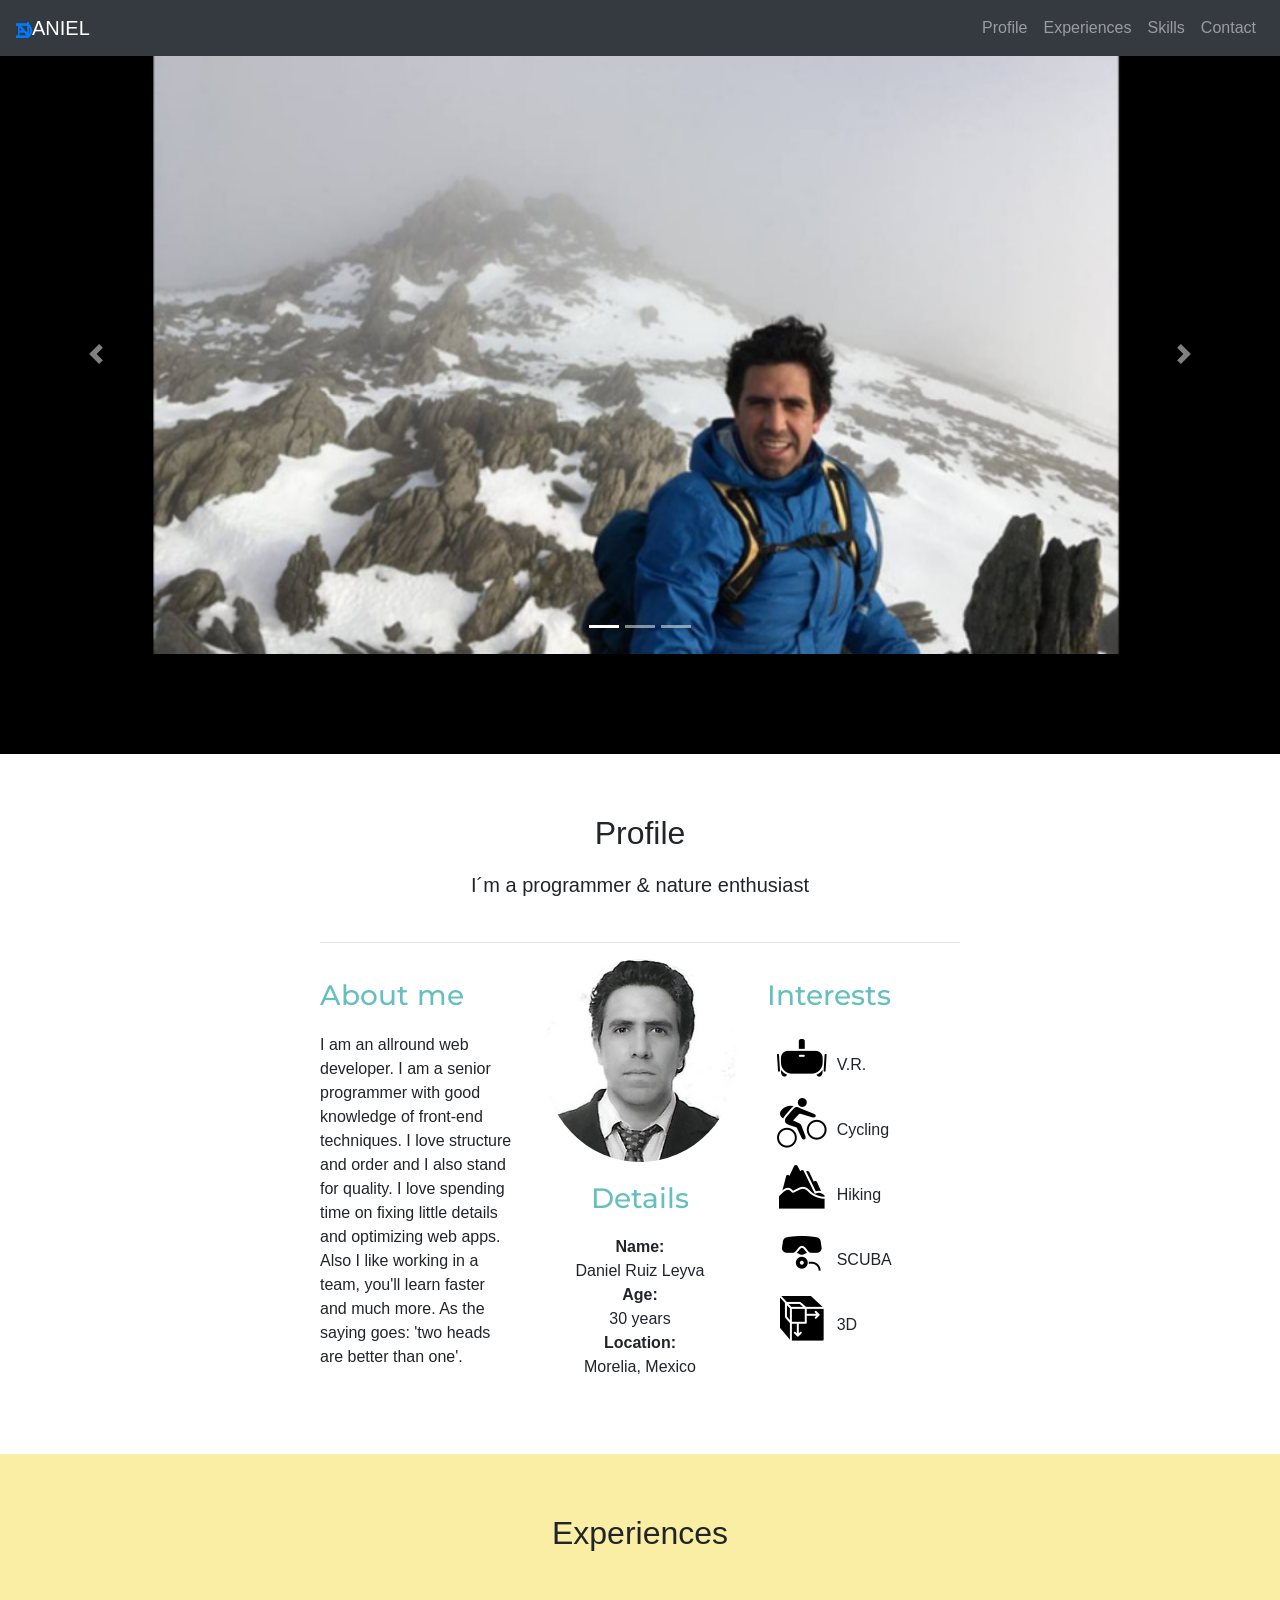
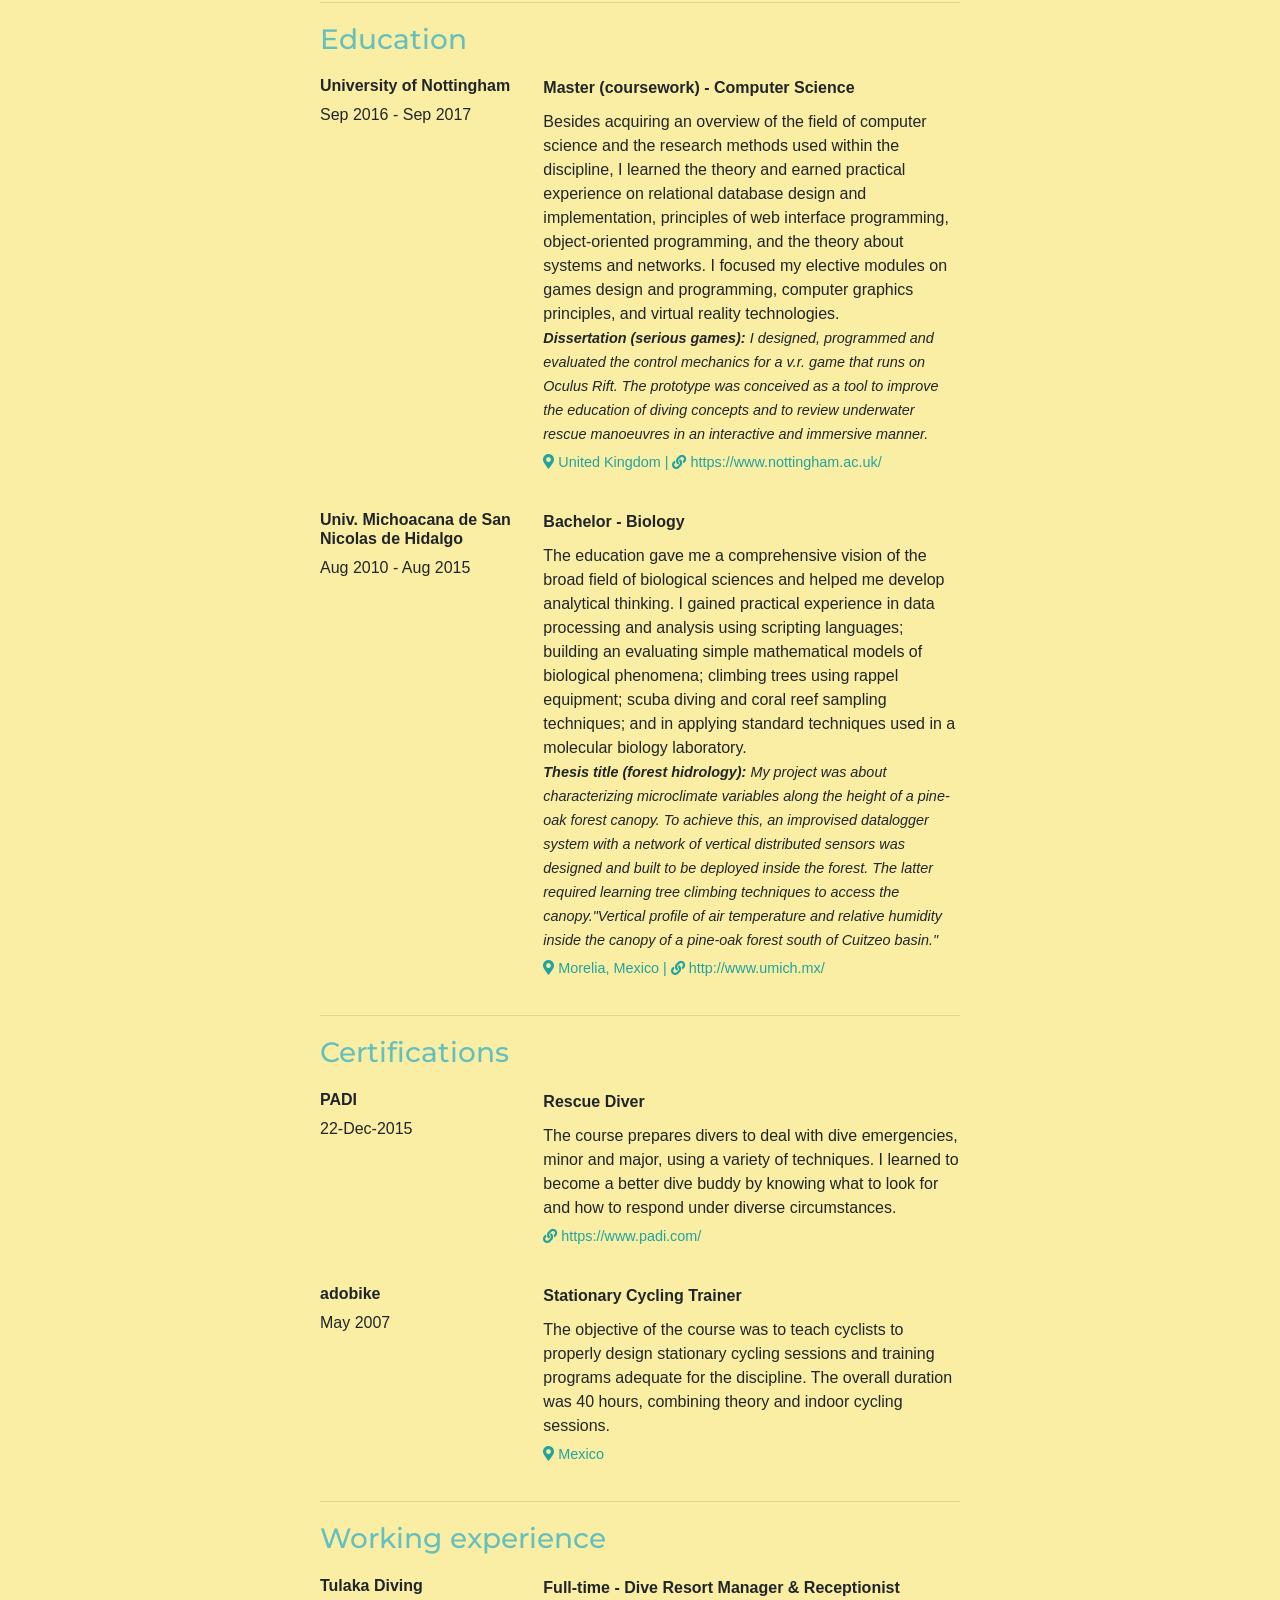
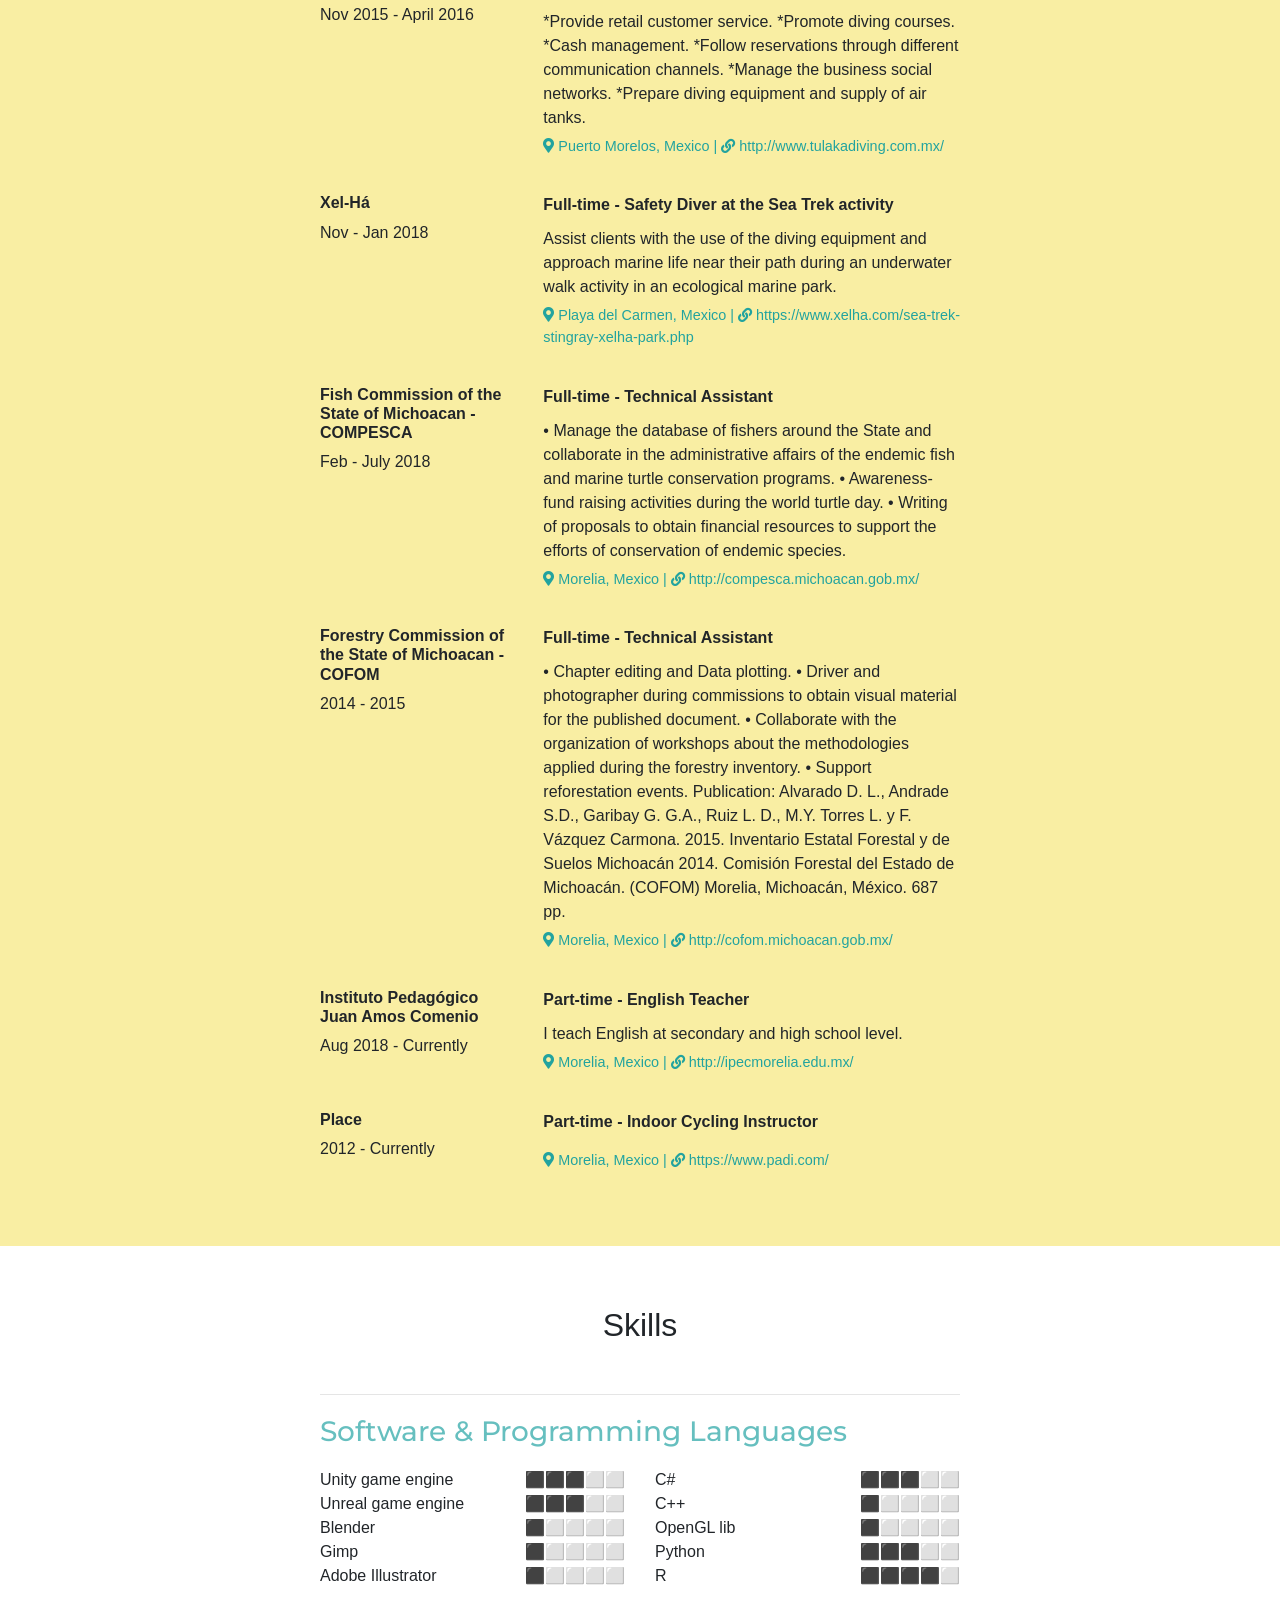
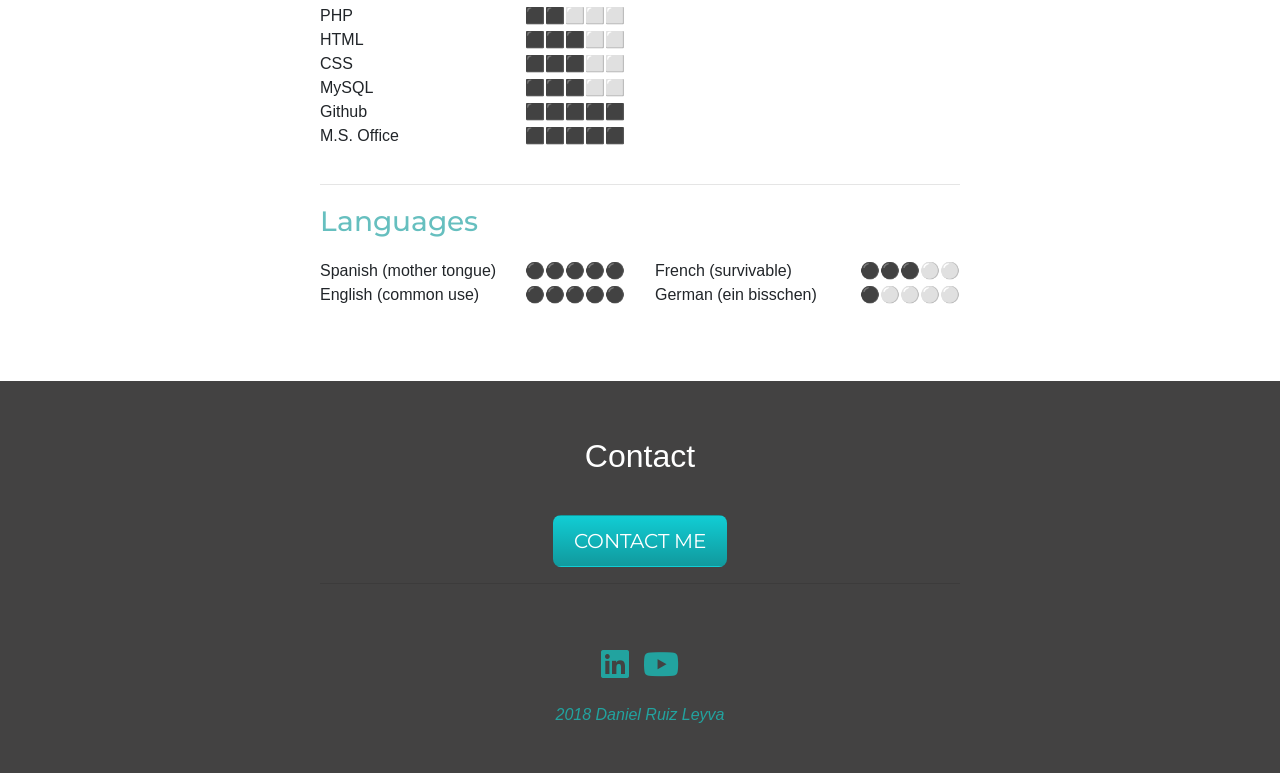
<file: CSS-MySite/index2.html>
<!DOCTYPE html>
<html lang="en" dir="ltr">
  <head>
    <meta charset="utf-8">
    <title>Daniel Ruiz | CV</title>

    <!-- CSS StyleSheets -->
    <!-- BOOTSTRAP -->
    <link rel="stylesheet" href="https://stackpath.bootstrapcdn.com/bootstrap/4.1.3/css/bootstrap.min.css" integrity="sha384-MCw98/SFnGE8fJT3GXwEOngsV7Zt27NXFoaoApmYm81iuXoPkFOJwJ8ERdknLPMO" crossorigin="anonymous">

    <!-- Own style -->
    <link rel="stylesheet" href="css/styles2.css">

    <!-- My logo Icon -->
    <link rel="icon" href="images/favicon (2).ico">

    <!-- Google Fonts -->
    <link href="https://fonts.googleapis.com/css?family=Merriweather|Montez|Montserrat|Sacramento" rel="stylesheet">

    <!-- Fontawesome Icons/icons8.com -->
    <link rel="stylesheet" href="https://use.fontawesome.com/releases/v5.5.0/css/all.css" integrity="sha384-B4dIYHKNBt8Bc12p+WXckhzcICo0wtJAoU8YZTY5qE0Id1GSseTk6S+L3BlXeVIU" crossorigin="anonymous">
    <a href="https://icons8.com/icon/89300/oculus-rift-filled">Oculus Rift Filled icon by Icons8</a>
  </head>

  <body>
    <!-- Navigation Bar -->
    <nav class="navbar navbar-light fixed-top navbar-expand-lg navbar-dark bg-dark ">

       <a class="navbar-brand brand-name" href="#home"> <img class="brand-logo" src="images/favicon.ico" alt="">ANIEL <span></span></a>

       <button class="navbar-toggler" type="button" data-toggle="collapse" data-target="#navbarTogglerDemo02">
            <span class="navbar-toggler-icon"></span>
        </button>

        <div class="collapse navbar-collapse" id="navbarTogglerDemo02">

            <ul class="navbar-nav ml-auto">
                <li class="nav-item">
                    <a class="nav-link" href="#profile">Profile</a>
                <li class="nav-item">
                    <a class="nav-link" href="#experiences">Experiences</a>
                </li>
                <li class="nav-item">
                    <a class="nav-link" href="#skills">Skills</a>
                </li>
                <li class="nav-item">
                    <a class="nav-link" href="#contact">Contact</a>
                </li>
            </ul>
        </div>
    </nav>

    <!-- Home -->
    <section id="home">

        <!-- <h1>I´m Daniel</h1>
        <h2>a programmer</h2>
        <h2>& <br> nature enthusiast</h2> -->
        <div id="carouselExampleIndicators" class="carousel slide" data-ride="carousel" data-interval="3000">
          <ol class="carousel-indicators">
            <li data-target="#carouselExampleIndicators" data-slide-to="0" class="active"></li>
            <li data-target="#carouselExampleIndicators" data-slide-to="1"></li>
            <li data-target="#carouselExampleIndicators" data-slide-to="2"></li>
          </ol>
          <div class="carousel-inner">
            <div class="carousel-item active">
              <img class="d-block w-100 car-img" src="images/hiking-dinorwic-small.jpg" alt="First slide">
            </div>
            <div class="carousel-item">
              <img class= "d-block w-100" src="images/diving.jpg" alt="Second slide">
            </div>
            <!-- <div class="carousel-item">
              <img class="d-block w-100" src="images/diving.jpg" alt="Third slide">
            </div> -->
          </div>
          <a class="carousel-control-prev" href="#carouselExampleIndicators" role="button" data-slide="prev">
            <span class="carousel-control-prev-icon" aria-hidden="true"></span>
            <span class="sr-only">Previous</span>
          </a>
          <a class="carousel-control-next" href="#carouselExampleIndicators" role="button" data-slide="next">
            <span class="carousel-control-next-icon" aria-hidden="true"></span>
            <span class="sr-only">Next</span>
          </a>
        </div>


    </section>

    <!-- Home -->
    <!-- <section id="home">
      <div class="container-fluid">
        <a name="home-section"></a>
        <img class="top-cloud" src="images/cloud.png" alt="">
        <h1>I´m Daniel</h1>
        <h2>a programmer</h2>
        <h2>& <br> nature enthusiast</h2>
        <img class="bottom-cloud" src="images/cloud.png" alt="">
        <img src="images/mountain.png" alt="">
      </div>
    </section> -->

    <!-- Profile -->
    <section id="profile">
      <h2>Profile</h2>
      <p class="lead">I´m a programmer & nature enthusiast</p>
      <div class="container-fluid">
        <hr>
        <div class="row">
          <div class="col-md-4">
              <h3>About me</h3>
          		<p>
          			I am an allround web developer. I am a senior programmer with good knowledge of front-end techniques. I love structure and order and I also stand for quality. I love spending time on fixing little details and optimizing web apps. Also I like working in a team, you'll learn faster and much more. As the saying goes: 'two heads are better than one'.
              </p>
            </div>
          <div class="col-md-4 text-center">
            <img class="round-img" src="images/Yo_formal.jpg" alt="Daniel photo" width="246" height="246">
            <h3>Details</h3>
            <p>
            			<strong>Name:</strong><br>
            			Daniel Ruiz Leyva<br>
            			<strong>Age:</strong><br>
            			30 years<br>
            			<strong>Location:</strong><br>
            			Morelia, Mexico
            </p>
          </div>
          <div class="col-md-4">
            <h3>Interests</h3>
            <ul class="no-bullets">
            <li><img class="interest-img" src="images\icons8-oculus-rift-filled-50.png" alt="">V.R.</li>
            <li><img class="interest-img" src="images\icons8-cycling-mountain-bike-filled-50.png" alt="">Cycling</li>
            <li><img class="interest-img" src="images\icons8-alps-filled-50.png" alt="">Hiking</li>
            <li><img class="interest-img" src="images\icons8-scuba-mask-filled-50.png" alt="">SCUBA</li>
            <li><img class="interest-img" src="images\icons8-3d-model-filled-50.png" alt="">3D</li>
            </ul>
              </p>
            </div>
        </div>
      </div>
    </section>

    <!-- Experiences -->
    <section id="experiences">
      <h2>Experiences</h2>
      <div class="container-fluid">
        <hr>
        <h3>Education</h3>
        <div class="row">
          <div class="col-md-4">
            <h4><strong>University of Nottingham</strong></h4>
            <p class="experience-period">
              Sep 2016 - Sep 2017
            </p>
          </div>
          <div class="col-md-8">
            <p>
              <strong>Master (coursework) - Computer Science</strong>
              <span class="title-experience">
              Besides acquiring an overview of the field of computer science and the research methods used within the discipline, I learned the theory and
              earned practical experience on relational database design and implementation, principles of web interface programming,
              object-oriented programming, and the theory about systems and networks. I focused my elective modules on games design and programming, computer graphics principles, and virtual reality technologies.
              <br><span class="attachment-experience"><strong>Dissertation (serious games):</strong> I designed, programmed and evaluated the control mechanics for a v.r. game that runs on Oculus Rift.  The prototype was conceived as a tool to improve the education of diving concepts and to review underwater rescue manoeuvres in an interactive and immersive manner.</span>
              </span>
              <span class="experience-details">
                <span class="fas fa-map-marker-alt"></span>
                <span class="location">United Kingdom</span>
                <span class="seperator">|</span>
                <span class="link">
                  <span class="fas fa-link"></span>
                  <a href="https://www.nottingham.ac.uk/" target="_blank">https://www.nottingham.ac.uk/</a>
					      </span>
              </span>
            </p>
          </div>
        </div>
        <div class="row">
          <div class="col-md-4">
            <h4><strong>Univ. Michoacana de San Nicolas de Hidalgo</strong></h4>
            <p class="experience-period">
              Aug 2010 - Aug 2015
            </p>
          </div>
          <div class="col-md-8">
            <p>
              <strong>Bachelor - Biology</strong>
              <span class="title-experience">
                The education gave me a comprehensive vision of the broad field of biological sciences and helped me develop analytical thinking.
                I gained practical experience in data processing and analysis using scripting languages; building an evaluating simple mathematical models of biological phenomena;
                climbing trees using rappel equipment; scuba diving and coral reef sampling techniques; and in applying standard techniques used in a molecular biology laboratory.
                <br><span class="attachment-experience"><strong>Thesis title (forest hidrology):</strong> My project was about characterizing microclimate variables along the height of a pine-oak forest canopy. To achieve this, an improvised datalogger system with a network of vertical distributed sensors was designed and built to be deployed inside the forest. The latter required learning tree climbing techniques to access the canopy."Vertical profile of air temperature and relative humidity inside the canopy of a pine-oak forest south of Cuitzeo basin."</span>
              </span>
              <span class="experience-details">
                <span class="fas fa-map-marker-alt"></span>
                <span class="location">Morelia, Mexico</span>
                <span class="seperator">|</span>
                <span class="link">
                  <span class="fas fa-link"></span>
                  <a href="http://www.umich.mx/" target="_blank">http://www.umich.mx/</a>
					      </span>
              </span>
            </p>
          </div>
        </div>
        <hr>
        <h3>Certifications</h3>
        <div class="row">
          <div class="col-md-4">
            <h4><strong>PADI</strong></h4>
            <p class="experience-period">
              22-Dec-2015
            </p>
          </div>
          <div class="col-md-8">
            <p>
              <strong>Rescue Diver</strong>
              <span class="title-experience">
                The course prepares divers to deal with dive emergencies, minor and major, using a variety of techniques.
                I learned to become a better dive buddy by knowing what to look for and how to respond under diverse circumstances.
              </span>
              <span class="experience-details">
                <!-- <span class="location">Mexico</span>
                <span class="seperator">|</span> -->
                <span class="link">
                  <span class="fas fa-link"></span>
                  <a href="https://www.padi.com/" target="_blank">https://www.padi.com/</a>
					      </span>
              </span>
            </p>
          </div>
        </div>
        <div class="row">
          <div class="col-md-4">
            <h4><strong>adobike</strong></h4>
            <p class="experience-period">
              May 2007
            </p>
          </div>
          <div class="col-md-8">
            <p>
              <strong>Stationary Cycling Trainer</strong>
              <span class="title-experience">
              The objective of the course was to teach cyclists to properly design stationary cycling sessions and training programs adequate for the discipline. The overall duration was 40 hours, combining theory and indoor cycling sessions.
              </span>
              <span class="experience-details">
                <span class="fas fa-map-marker-alt"></span>
                <span class="location">Mexico</span>
                <!-- <span class="seperator">|</span>
                <span class="link">
                  <span class="fas fa-link"></span>
                  <a href="https://www.nottingham.ac.uk/" target="_blank">https://www.nottingham.ac.uk/</a> -->
					      </span>
              </span>
            </p>
          </div>
        </div>
        <hr>
        <h3>Working experience</h3>
        <!-- tulaka diving -->
        <div class="row">
          <div class="col-md-4">
            <h4><strong>Tulaka Diving</strong></h4>
            <p class="experience-period">
              Nov 2015 - April 2016
            </p>
          </div>
          <div class="col-md-8">
            <p>
              <strong>Full-time - Dive Resort Manager & Receptionist</strong>
              <span class="title-experience">
                *Provide retail customer service. *Promote diving courses. *Cash management.
                *Follow reservations through different communication channels. *Manage the business social networks.
                *Prepare diving equipment and supply of air tanks.
              </span>
              <span class="experience-details">
                <span class="fas fa-map-marker-alt"></span>
                <span class="location">Puerto Morelos, Mexico</span>
                <span class="seperator">|</span>
                <span class="link">
                  <span class="fas fa-link"></span>
                  <a href="http://www.tulakadiving.com.mx/" target="_blank">http://www.tulakadiving.com.mx/</a>
					      </span>
              </span>
            </p>
          </div>
        </div>
        <!-- xelha -->
        <div class="row">
          <div class="col-md-4">
            <h4><strong>Xel-Há</strong></h4>
            <p class="experience-period">
              Nov - Jan 2018
            </p>
          </div>
          <div class="col-md-8">
            <p>
              <strong>Full-time - Safety Diver at the Sea Trek activity</strong>
              <span class="title-experience">
                Assist clients with the use of the diving equipment and approach marine life near their path during an underwater walk activity in an ecological marine park.
              </span>
              <span class="experience-details">
                <span class="fas fa-map-marker-alt"></span>
                <span class="location">Playa del Carmen, Mexico</span>
                <span class="seperator">|</span>
                <span class="link">
                  <span class="fas fa-link"></span>
                  <a href="https://www.xelha.com/sea-trek-stingray-xelha-park.php" target="_blank">https://www.xelha.com/sea-trek-stingray-xelha-park.php</a>
              </span>
            </p>
          </div>
        </div>
        <div class="row">
          <div class="col-md-4">
            <h4><strong>Fish Commission of the State of Michoacan - COMPESCA</strong></h4>
            <p class="experience-period">
              Feb - July 2018
            </p>
          </div>
          <div class="col-md-8">
            <p>
              <strong>Full-time - Technical Assistant</strong>
              <span class="title-experience">
                •	Manage the database of fishers around the State and collaborate in the administrative affairs of the endemic fish and marine turtle conservation programs.
                •	Awareness-fund raising activities during the world turtle day.
                •	Writing of proposals to obtain financial resources to support the efforts of conservation of endemic species.
              </span>
              <span class="experience-details">
                <span class="fas fa-map-marker-alt"></span>
                <span class="location">Morelia, Mexico</span>
                <span class="seperator">|</span>
                <span class="link">
                  <span class="fas fa-link"></span>
                  <a href="http://compesca.michoacan.gob.mx/" target="_blank">http://compesca.michoacan.gob.mx/</a>
					      </span>
              </span>
            </p>
          </div>
        </div>
        <div class="row">
          <div class="col-md-4">
            <h4><strong>Forestry Commission of the State of Michoacan - COFOM</strong></h4>
            <p class="experience-period">
              2014 - 2015
            </p>
          </div>
          <div class="col-md-8">
            <p>
              <strong>Full-time - Technical Assistant</strong>
              <span class="title-experience">
                •	Chapter editing and Data plotting.
                •	Driver and photographer during commissions to obtain visual material for the published document.
                •	Collaborate with the organization of workshops about the methodologies applied during the forestry inventory.
                •	Support reforestation events.
                Publication: Alvarado D. L., Andrade S.D., Garibay G. G.A., Ruiz L. D., M.Y. Torres L. y F. Vázquez Carmona. 2015. Inventario Estatal Forestal y de Suelos Michoacán 2014. Comisión Forestal del Estado de Michoacán. (COFOM) Morelia, Michoacán, México. 687 pp.

              </span>
              <span class="experience-details">
                <span class="fas fa-map-marker-alt"></span>
                <span class="location">Morelia, Mexico</span>
                <span class="seperator">|</span>
                <span class="link">
                  <span class="fas fa-link"></span>
                  <a href="http://cofom.michoacan.gob.mx/" target="_blank">http://cofom.michoacan.gob.mx/</a>
					      </span>
              </span>
            </p>
          </div>
        </div>
        <div class="row">
          <div class="col-md-4">
            <h4><strong>Instituto Pedagógico Juan Amos Comenio</strong></h4>

            <p class="experience-period">
              Aug 2018 - Currently
            </p>
          </div>
          <div class="col-md-8">
            <p>
              <strong>Part-time - English Teacher</strong>
              <span class="title-experience">
                I teach English at secondary and high school level.
              </span>
              <span class="experience-details">
                <span class="fas fa-map-marker-alt"></span>
                <span class="location">Morelia, Mexico</span>
                <span class="seperator">|</span>
                <span class="link">
                  <span class="fas fa-link"></span>
                  <a href="http://ipecmorelia.edu.mx/" target="_blank">http://ipecmorelia.edu.mx/</a>
					      </span>
              </span>
            </p>
          </div>
        </div>
        <div class="row">
          <div class="col-md-4">
            <h4><strong>Place</strong></h4>
            <p class="experience-period">
              2012 - Currently
            </p>
          </div>
          <div class="col-md-8">
            <p>
              <strong>Part-time - Indoor Cycling Instructor</strong>
              <span class="title-experience">
              </span>
              <span class="experience-details">
                <span class="fas fa-map-marker-alt"></span>
                <span class="location">Morelia, Mexico</span>
                <span class="seperator">|</span>
                <span class="link">
                  <span class="fas fa-link"></span>
                  <a href="https://www.padi.com/" target="_blank">https://www.padi.com/</a>
					      </span>
              </span>
            </p>
          </div>
        </div>
      </div>
    </section>

    <!-- Skills -->
    <section id="skills">
      <h2>Skills</h2>
      <div class="container-fluid">
        <hr>
        <h3>Software & Programming Languages</h3>
        <div class="row">
          <div class="col-md-6">
            <ul class="no-bullets">
              <li>
                <span class="ability-title">Unity game engine</span>
                <span class="ability-score">⬛⬛⬛⬜⬜</span>
              </li>
              <li>
                <span class="ability-title">Unreal game engine</span>
                <span class="ability-score">⬛⬛⬛⬜⬜</span>
              </li>
              <li>
                <span class="ability-title">Blender</span>
                <span class="ability-score">⬛⬜⬜⬜⬜</span>
              </li>
              <li>
                <span class="ability-title">Gimp</span>
                <span class="ability-score">⬛⬜⬜⬜⬜</span>
              </li>
              <li>
                <span class="ability-title">Adobe Illustrator</span>
                <span class="ability-score">⬛⬜⬜⬜⬜</span>
              </li>
            </ul>
          </div>
          <div class="col-md-6">
            <ul class="no-bullets">
              <li>
                <span class="ability-title">C#</span>
                <span class="ability-score">⬛⬛⬛⬜⬜</span>
              </li>
              <li>
                <span class="ability-title">C++</span>
                <span class="ability-score">⬛⬜⬜⬜⬜</span>
              </li>
              <li>
                <span class="ability-title">OpenGL lib</span>
                <span class="ability-score">⬛⬜⬜⬜⬜</span>
              </li>
              <li>
                <span class="ability-title">Python</span>
                <span class="ability-score">⬛⬛⬛⬜⬜</span>
              </li>
              <li>
                <span class="ability-title">R</span>
                <span class="ability-score">⬛⬛⬛⬛⬜</span>
              </li>
            </ul>

          </div>
          <div class="col-md-6">
            <ul class="no-bullets">
              <li>
                <span class="ability-title">PHP</span>
                <span class="ability-score">⬛⬛⬜⬜⬜</span>
              </li>
              <li>
                <span class="ability-title">HTML</span>
                <span class="ability-score">⬛⬛⬛⬜⬜ </span>
              </li>
              <li>
                <span class="ability-title">CSS
                <span class="ability-score">⬛⬛⬛⬜⬜ </span>
              </li>
              <li>
                <span class="ability-title">MySQL</span>
                <span class="ability-score">⬛⬛⬛⬜⬜</span>
              </li>
              <li>
                <span class="ability-title">Github</span>
                <span class="ability-score">⬛⬛⬛⬛⬛</span>
              </li>
              <li>
                <span class="ability-title">M.S. Office</span>
                <span class="ability-score">⬛⬛⬛⬛⬛</span>
              </li>
            </ul>

          </div>
        </div>
        <hr>
        <h3>Languages</h3>
        <div class="row">
          <div class="col-md-6">
            <ul class="no-bullets">
              <li>
                <span class="ability-title">Spanish (mother tongue)</span>
                <span class="ability-score">⚫⚫⚫⚫⚫</span>
              </li>
              <li>
                <span class="ability-title">English (common use)</span>
                <span class="ability-score">⚫⚫⚫⚫⚫</span>
              </li>
            </ul>
          </div>
          <div class="col-md-6">
            <ul class="no-bullets">
              <li>
                <span class="ability-title">French (survivable)</span>
                <span class="ability-score">⚫⚫⚫⚪⚪</span>
              </li>
              <li>
                <span class="ability-title">German (ein bisschen)</span>
                <span class="ability-score">⚫⚪⚪⚪⚪</span>
              </li>
            </ul>
          </div>
        </div>
      </div>
    </section>

    <!-- Proyects -->


    <!-- Contact -->
    <section id="contact">
      <div class="container-fluid">
        <h2 class="contact-h2">Contact</h2>
        <a class="btn" href="mailto:ruizleyvadaniel@gmail.com">CONTACT ME</a>
        <hr>
      </div>
    </section>

    <!-- Footer -->
    <footer>
        <a class="footer-link" target="_blank" title="follow me on linkedin" href="https://www.linkedin.com/feed/">
          <i class="social-icon icon fab fa-linkedin fa-2x"></i>
        </a>
        <a class="footer-link" target="_blank" title="follow me on youtube" href="https://www.youtube.com/PLACEHOLDER">
          <i class=" social-icon icon fab fa-youtube fa-2x"></i>
        </a>
        <p class="copyright">2018 Daniel Ruiz Leyva</p>
    </footer>



    <!-- Bootstrap:carousel-interactivity -->
    <script src="https://code.jquery.com/jquery-3.3.1.slim.min.js" integrity="sha384-q8i/X+965DzO0rT7abK41JStQIAqVgRVzpbzo5smXKp4YfRvH+8abtTE1Pi6jizo" crossorigin="anonymous"></script>
    <script src="https://cdnjs.cloudflare.com/ajax/libs/popper.js/1.14.3/umd/popper.min.js" integrity="sha384-ZMP7rVo3mIykV+2+9J3UJ46jBk0WLaUAdn689aCwoqbBJiSnjAK/l8WvCWPIPm49" crossorigin="anonymous"></script>
    <script src="https://stackpath.bootstrapcdn.com/bootstrap/4.1.3/js/bootstrap.min.js" integrity="sha384-ChfqqxuZUCnJSK3+MXmPNIyE6ZbWh2IMqE241rYiqJxyMiZ6OW/JmZQ5stwEULTy" crossorigin="anonymous"></script>
  </body>
</html>
</file>
<file: CSS-MySite/css/styles2.css>
h2{
  text-align:center;
  margin-top:30px;
}

.lead{
  text-align: center;
  padding-top: 10px;
  margin: 0 ;
}

h3{
  margin:20px 0;
  color: #66BFBF;
  font-family: 'Montserrat', sans-serif;
}

h4{
  font-size: 1rem;

}

section{
  padding-top:30px;
}

footer{
  background-color: #434242;
  text-align: center;
  padding-bottom: 30px;
}

.social-icon{
 margin: auto 5px;
}

.copyright{
  font-style: italic;
  color:#22A39F;
  font-size: 1rem;
  margin-top:20px;
}
#home{
  text-align:center;
  padding-bottom:100px;
  background-color:black;
}

/* @media {
  #profile .col-md-4{
    text-align: center;
  }
} */

.car-img
{
  width: auto;
  height: auto;

}

.container-fluid{
  padding:2% 25% 3% 25%;
}

.interest-img{
margin:0 10px 15px;
}

.btn {
  background: #11CDD4;
  background-image: -webkit-linear-gradient(top, #11CDD4, #11999D);
  background-image: -moz-linear-gradient(top, #11CDD4, #11999D);
  background-image: -ms-linear-gradient(top, #11CDD4, #11999D);
  background-image: -o-linear-gradient(top, #11CDD4, #11999D);
  background-image: linear-gradient(to bottom, #11CDD4, #11999D);
  -webkit-border-radius: 8;
  -moz-border-radius: 8;
  border-radius: 8px;
  font-family: 'Montserrat', sans-serif;
  color: #ffffff;
  font-size: 20px;
  padding: 10px 20px 10px 20px;
  text-decoration: none;
}

.btn:hover {
  background: #30E3CB;
  background-image: -webkit-linear-gradient(top, #30E3CB, #2BC4AD);
  background-image: -moz-linear-gradient(top, #30E3CB, #2BC4AD);
  background-image: -ms-linear-gradient(top, #30E3CB, #2BC4AD);
  background-image: -o-linear-gradient(top, #30E3CB, #2BC4AD);
  background-image: linear-gradient(to bottom, #30E3CB, #2BC4AD);
  text-decoration: none;
}


#profile{

}

.round-img{
  border-radius: 50%;
  border-style:none;
  width: inherit;
  height:inherit;
}

.interests-container{
  margin:80px auto  auto 30px;
}

.carousel-inner{
  /* width:300px;
  height:150px; */
}
.carousel-item{

}

#experiences{
  background-color: #f9eea3;

}
.row{
  margin-bottom: 20px;
}

.title-experience{
  display: block;
}

.attachment-experience{
  font-size: 0.9rem;
  font-style:italic;
}

.experience-details{
  display: block;
  margin-top:6px;
  color: #22A39F;
  font-size: 0.9rem;
  font-style: normal;
}

.title-experience{
  padding-top: 10px;
}

.col-md-4{
  padding:0 15px;
}

a{
  color: #22A39F;
}

#skills{

}

.no-bullets{
  list-style-type: none;
  /* margin: 0px; */
  padding: 0px;
}

.ability-title{

}

.ability-score{
  float: right;
}

#interests{

}

#contact{
  background-color: #434242;
  text-align: center;
  padding:0 0 10px 0;
}

.contact-h2{
  color: white;
  margin-bottom: 40px;
}
</file>
